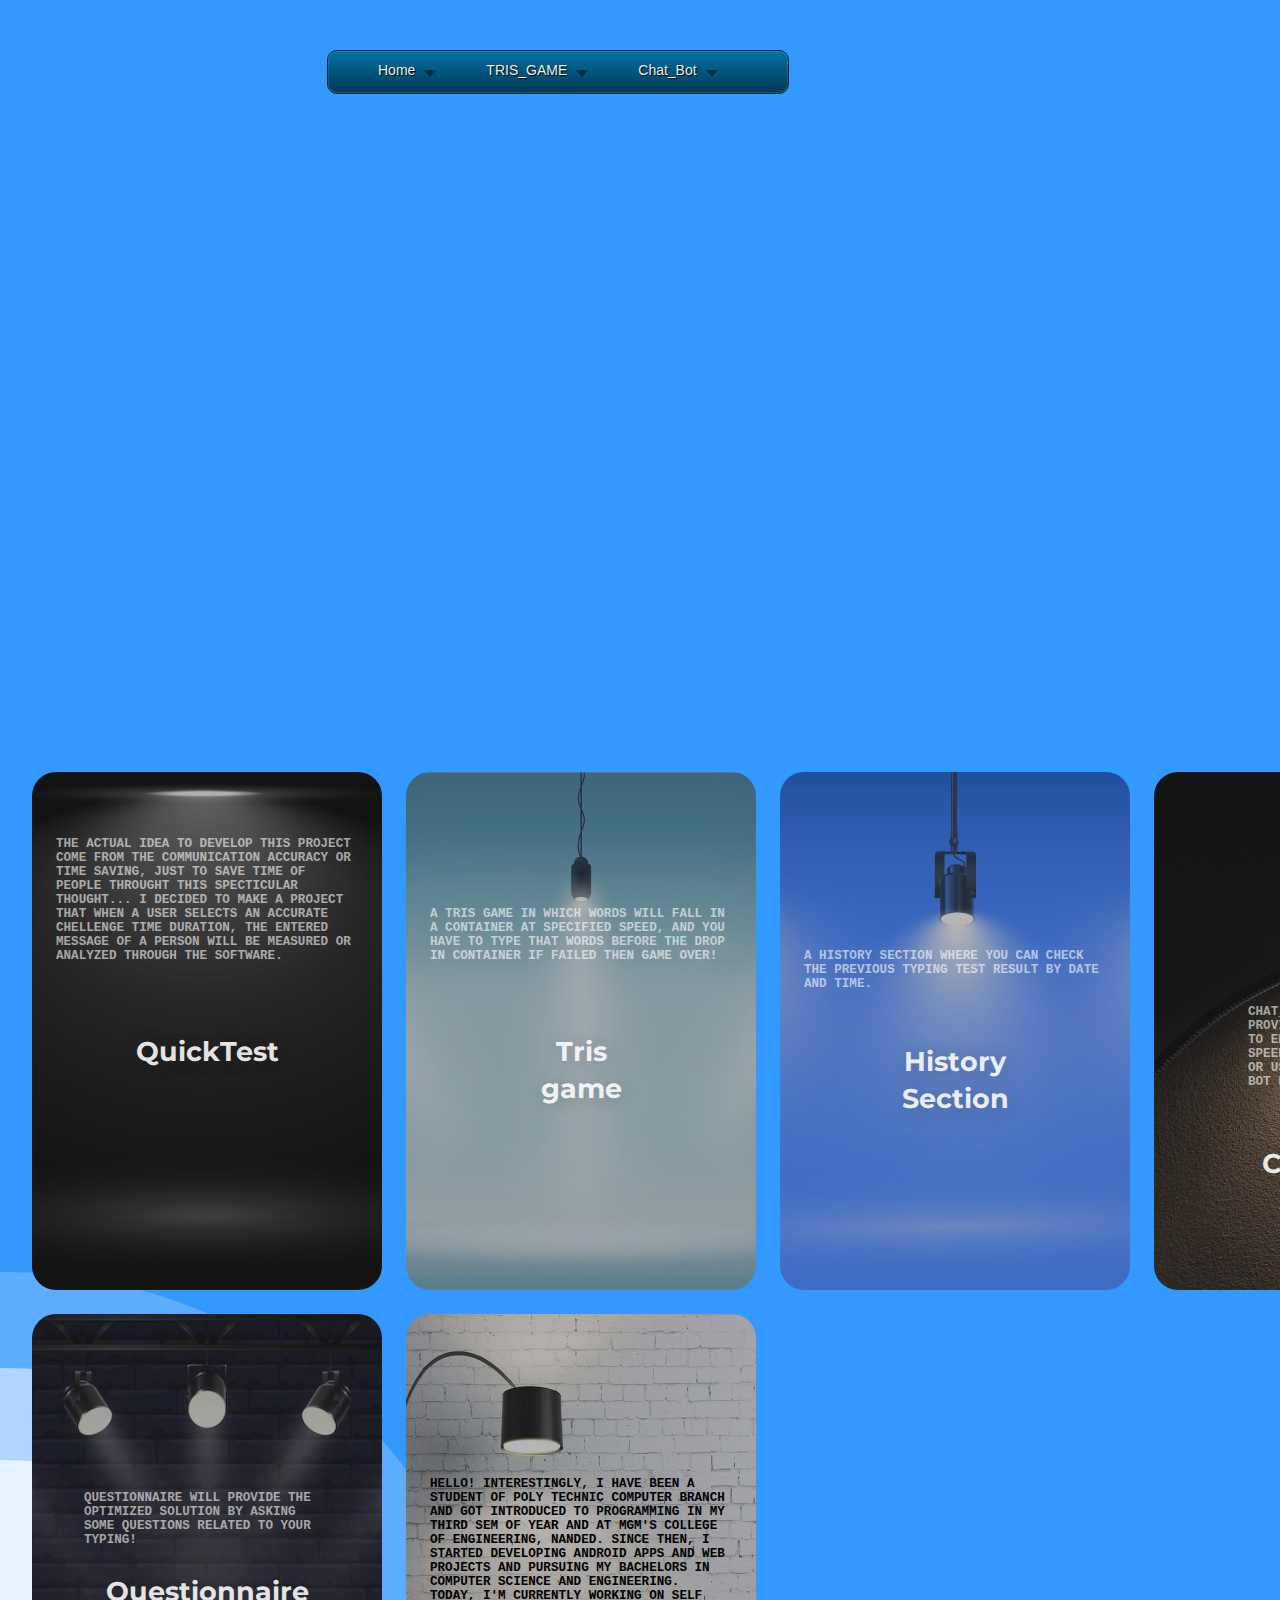
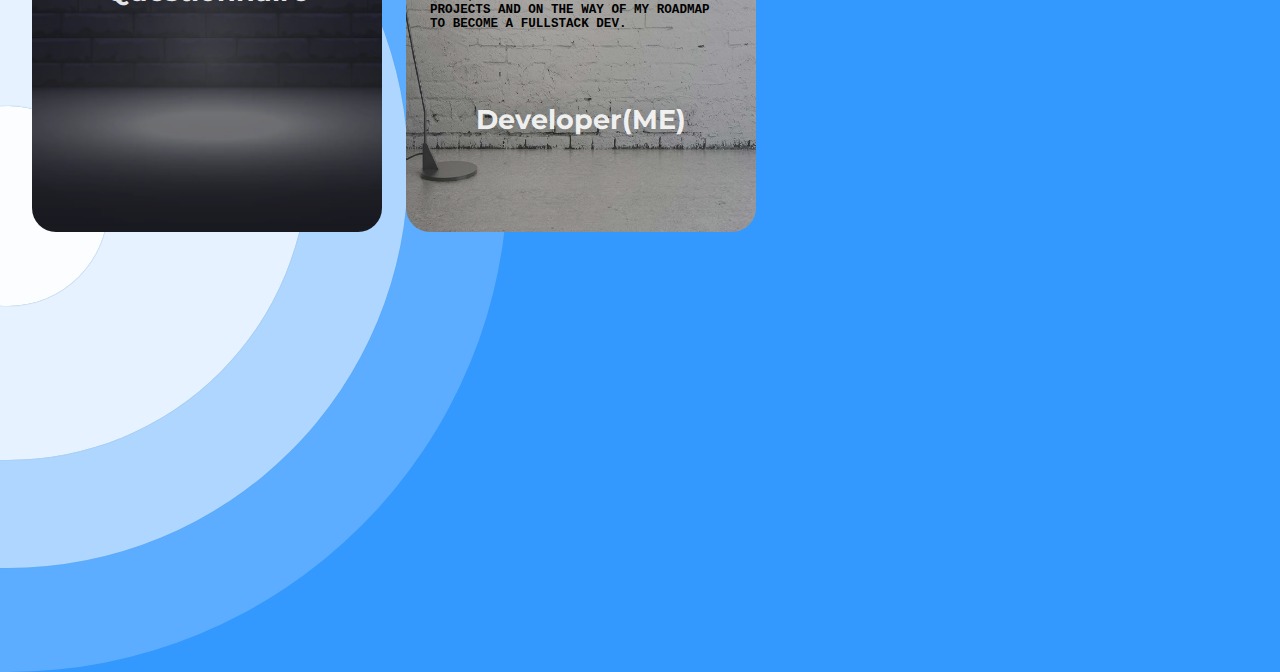
<file: about-us.html>
<!DOCTYPE html>
<html>

<head>
  <meta name="viewport" content="width=device-width, initial-scale=0.5">
  <style>
    :root {
      --background-dark: #2d3548;
      --text-light: rgba(255, 255, 255, 0.6);
      --text-lighter: rgba(255, 255, 255, 0.9);
      --spacing-s: 8px;
      --spacing-m: 16px;
      --spacing-l: 24px;
      --spacing-xl: 32px;
      --spacing-xxl: 64px;
      --width-container: 1900rem;
      width: fit-content;
    }

    .glow-on-hover {
      width: 220px;
      height: 50px;
      border: none;
      outline: none;
      color: #fff;
      background: #111;
      cursor: pointer;
      position: relative;
      z-index: 0;
      border-radius: 10px;
    }

    .glow-on-hover:before {
      content: '';
      background: linear-gradient(45deg, #ff0000, #ff7300, #fffb00, #48ff00, #00ffd5, #002bff, #7a00ff, #ff00c8, #ff0000);
      position: absolute;
      top: -2px;
      left: -2px;
      background-size: 400%;
      z-index: -1;
      filter: blur(5px);
      width: calc(100% + 4px);
      height: calc(100% + 4px);
      animation: glowing 20s linear infinite;
      opacity: 0;
      transition: opacity .3s ease-in-out;
      border-radius: 10px;
    }

    .glow-on-hover:active {
      color: #3399ff
    }

    .glow-on-hover:active:after {
      background: transparent;
    }

    .glow-on-hover:hover:before {
      opacity: 1;
    }

    .glow-on-hover:after {
      z-index: -1;
      content: '';
      position: absolute;
      width: 100%;
      height: 100%;
      background: rgb(30, 196, 243);
      left: 0;
      top: 0;
      border-radius: 10px;
    }

    @keyframes glowing {
      0% {
        background-position: 0 0;
      }

      50% {
        background-position: 400% 0;
      }

      100% {
        background-position: 0 0;
      }
    }

    body {
      background: #3399ff;
    }

    .circle {
      position: absolute;
      border-radius: 50%;
      background: white;
      animation: ripple 15s infinite;
      box-shadow: 0px 0px 1px 0px #508fb9;
    }

    .small {
      width: 200px;
      height: 200px;
      left: -100px;
      bottom: -10px;
    }

    .medium {
      width: 400px;
      height: 400px;
      left: -200px;
      bottom: -50px;
    }

    .large {
      width: 600px;
      height: 600px;
      left: -300px;
      bottom: -164px;
    }

    .xlarge {
      width: 800px;
      height: 800px;
      left: -400px;
      bottom: -272px;
    }

    .xxlarge {
      width: 1000px;
      height: 1000px;
      left: -500px;
      bottom: -376px;
    }

    .shade1 {
      opacity: 0.2;
    }

    .shade2 {
      opacity: 0.5;
    }

    .shade3 {
      opacity: 0.7;
    }

    .shade4 {
      opacity: 0.8;
    }

    .shade5 {
      opacity: 0.9;
    }

    @keyframes ripple {
      0% {
        transform: scale(0.8);
      }

      50% {
        transform: scale(1.2);
      }

      100% {
        transform: scale(0.8);
      }
    }

    html {
      height: 100%;
      font-family: 'Montserrat', sans-serif;
      font-size: 14px;
    }

    .hero-section {
      align-items: flex-start;
      display: flex;
      min-height: 100%;
      justify-content: center;
      padding: var(--spacing-xxl) var(--spacing-l);
      height: fit-content;
    }

    .card-grid {
      display: grid;
      grid-template-columns: repeat(1, 1fr);
      grid-column-gap: var(--spacing-l);
      grid-row-gap: var(--spacing-l);
      max-width: var(--width-container);
      width: 100%;
    }

    @media(min-width: 540px) {
      .card-grid {
        grid-template-columns: repeat(2, 1fr);
      }
    }

    @media(min-width: 960px) {
      .card-grid {
        grid-template-columns: repeat(4, 1fr);
      }
    }

    .card {
      list-style: none;
      position: relative;
      width: 25rem;
      height: 37rem
    }

    .card:before {
      content: '';
      display: block;
      padding-bottom: 150%;
      width: 100%;
    }

    .card__background {
      background-size: cover;
      background-position: center;
      border-radius: var(--spacing-l);
      bottom: 0;
      filter: brightness(0.75) saturate(1.2) contrast(0.85);
      left: 0;
      position: absolute;
      right: 0;
      top: 0;
      transform-origin: center;
      trsnsform: scale(1) translateZ(0);
      transition:
        filter 200ms linear,
        transform 200ms linear;
    }

    .card:hover .card__background {
      transform: scale(1.05) translateZ(0);
    }

    .card-grid:hover>.card:not(:hover) .card__background {
      filter: brightness(0.5) saturate(0) contrast(1.2) blur(20px);
    }

    .card__content {
      left: 0;
      padding: var(--spacing-l);
      position: absolute;
      top: 0;
      height: fit-content;
    }

    .card__category {
      color: var(--text-light);
      font-size: 0.9rem;
      margin-bottom: var(--spacing-s);
      text-transform: uppercase;
    }

    .card__heading {
      color: var(--text-lighter);
      font-size: 1.9rem;
      text-shadow: 2px 2px 20px rgba(0, 0, 0, 0.2);
      line-height: 1.4;
      word-spacing: 100vw;
    }

    h3 {
      text-align: center;
    }

    button {
      margin-top: 3rem;
      margin-left: 7rem;
      background-color: white;
      border: 1px solid black;
      border-radius: 5px;
      padding: 10px;
      position: relative;
    }

    button:hover {
      background-color: #3399ff;
      color: white;
      transition: .5s;
      cursor: pointer;
    }

    #btext {
      display: inline-block;
      padding-left: 2rem;
      margin: 10rem 3rem auto;
    }

    #bh3 {
      margin: 4rem 4rem auto 4rem;
    }

    #bdt {
      margin-top: 1rem;
    }

    #tdb {
      display: inline-block;
      margin: 4rem auto;
      color: black;
    }

    #qtext {
      display: inline-block;
      margin: 10rem 2rem auto;
    }

    #vtn {
      position: relative;
      margin: 2rem 2rem auto;
    }

    .container1 {
      width: 65rem;
      height: 50rem;
      position: relative;
    }

    #menu {
      width: 30rem;
      position: relative;
      list-style: none;
      margin: 3rem 1rem auto;
      height: 3rem;

      /* Rounded Corners */

      -moz-border-radius: 10px;
      -webkit-border-radius: 10px;
      border-radius: 10px;

      /* Background color and gradients */

      background: #014464;
      background: -moz-linear-gradient(top, #0272a7, #013953);
      background: -webkit-gradient(linear, 0% 0%, 0% 100%, from(#0272a7), to(#013953));

      /* Borders */

      border: 1px solid #002232;

      -moz-box-shadow: inset 0px 0px 1px #edf9ff;
      -webkit-box-shadow: inset 0px 0px 1px #edf9ff;
      box-shadow: inset 0px 0px 1px #edf9ff;
    }

    #menu li {
      float: left;
      display: block;
      text-align: center;
      position: relative;
      padding: 4px 10px 4px 10px;
      margin-right: 30px;
      margin-top: 7px;
      border: none;
    }

    #menu li:hover {
      border: 1px solid #777777;
      padding: 4px 9px 4px 9px;

      /* Background color and gradients */

      background: #f4f4f4;
      background: -moz-linear-gradient(top, #f4f4f4, #eeeeee);
      background: -webkit-gradient(linear,
          0% 0%,
          0% 100%,
          from(#f4f4f4),
          to(#eeeeee));

      /* Rounded corners */

      -moz-border-radius: 5px 5px 0px 0px;
      -webkit-border-radius: 5px 5px 0px 0px;
      border-radius: 5px 5px 0px 0px;
    }

    #menu li a {
      font-family: Arial, Helvetica, sans-serif;
      font-size: 14px;
      color: #eeeeee;
      display: block;
      outline: 0;
      text-decoration: none;
      text-shadow: 1px 1px 1px #000;
    }

    #menu li:hover a {
      color: #161616;
      text-shadow: 1px 1px 1px #ffffff;
    }

    #menu li .drop {
      padding-right: 21px;
      background: url("img/drop.png") no-repeat right 8px;
    }

    #menu li:hover .drop {
      background: url("img/drop.png") no-repeat right 7px;
    }

    .dropdown_1column,
    .dropdown_2columns,
    .dropdown_3columns,
    .dropdown_4columns,
    .dropdown_5columns {
      width: fit-content;
      margin: 4px auto;
      float: right;
      position: absolute;
      left: -300em;
      /* Hides the drop down */
      text-align: left;
      padding: 10px 5px 10px 5px;
      border: 1px solid #777777;
      border-top: none;

      /* Gradient background */
      background: #f4f4f4;
      background: -moz-linear-gradient(top, #eeeeee, #bbbbbb);
      background: -webkit-gradient(linear,
          0% 0%,
          0% 100%,
          from(#eeeeee),
          to(#bbbbbb));

      /* Rounded Corners */
      -moz-border-radius: 0px 5px 5px 5px;
      -webkit-border-radius: 0px 5px 5px 5px;
      border-radius: 0px 5px 5px 5px;
    }

    .dropdown_1column {
      width: 140px;
    }

    .dropdown_2columns {
      width: 280px;
    }

    .dropdown_3columns {
      width: 420px;
    }

    .dropdown_4columns {
      width: 560px;
    }

    .dropdown_5columns {
      width: 700px;
    }

    #menu li:hover .dropdown_1column,
    #menu li:hover .dropdown_2columns,
    #menu li:hover .dropdown_3columns,
    #menu li:hover .dropdown_4columns,
    #menu li:hover .dropdown_5columns {
      left: -1px;
      top: auto;
    }

    .col_1,
    .col_2,
    .col_3,
    .col_4,
    .col_5 {
      display: inline;
      float: left;
      position: relative;
      margin-left: 5px;
      margin-right: 5px;
    }

    .col_1 {
      width: 130px;
    }

    .col_2 {
      width: 270px;
    }

    .col_3 {
      width: 410px;
    }

    .col_4 {
      width: 550px;
    }

    .col_5 {
      width: 690px;
    }

    #menu p,
    #menu h2,
    #menu h3,
    #menu ul li {
      font-family: Arial, Helvetica, sans-serif;
      line-height: 21px;
      font-size: 12px;
      text-align: left;
      text-shadow: 1px 1px 1px #ffffff;
    }

    #menu h2 {
      font-size: 21px;
      font-weight: 400;
      letter-spacing: -1px;
      margin: 7px 0 14px 0;
      padding-bottom: 14px;
      border-bottom: 1px solid #666666;
    }

    #menu h3 {
      font-size: 14px;
      margin: 7px 0 14px 0;
      padding-bottom: 7px;
      border-bottom: 1px solid #888888;
    }

    #menu p {
      line-height: 18px;
      margin: 0 0 10px 0;
    }

    #menu li:hover div a {
      font-size: 12px;
      color: #015b86;
    }

    #menu li:hover div a:hover {
      color: #029feb;
    }

    .strong {
      font-weight: bold;
    }

    .italic {
      font-style: italic;
    }

    .imgshadow {
      /* Better style on light background */
      background: #ffffff;
      padding: 4px;
      border: 1px solid #777777;
      margin-top: 5px;
      -moz-box-shadow: 0px 0px 5px #666666;
      -webkit-box-shadow: 0px 0px 5px #666666;
      box-shadow: 0px 0px 5px #666666;
    }

    .img_left {
      /* Image sticks to the left */
      width: auto;
      float: left;
      margin: 5px 15px 5px 5px;
    }

    #menu li .black_box {
      background-color: #333333;
      color: #eeeeee;
      text-shadow: 1px 1px 1px #000;
      padding: 4px 6px 4px 6px;

      /* Rounded Corners */
      -moz-border-radius: 5px;
      -webkit-border-radius: 5px;
      border-radius: 5px;

      /* Shadow */
      -webkit-box-shadow: inset 0 0 3px #000000;
      -moz-box-shadow: inset 0 0 3px #000000;
      box-shadow: inset 0 0 3px #000000;
    }

    #keyboardtsg {
      width: 7rem;
      height: 4rem;
    }

    #contsgg {
      width: 15rem;
      height: 11rem;
    }

    .colse {
      display: inline;
      float: left;
      position: relative;
      margin-left: 14rem;
      margin-top: -11rem;
      margin-right: 5px;
    }

    .container {
      position: relative;
      width: 10rem;
      display: flex;
      flex-flow: column wrap;
      align-items: center;
    }
    .container1{
      align-self: center;
    }
  </style>
</head>

<body>
  <div class="container">
    <link href="https://fonts.googleapis.com/css?family=Montserrat:400,700" rel="stylesheet">
    <div class='ripple-background'>
      <div class='circle xxlarge shade1'></div>
      <div class='circle xlarge shade2'></div>
      <div class='circle large shade3'></div>
      <div class='circle mediun shade4'></div>
      <div class='circle small shade5'></div>
    </div>
    <div class="container1">
      <ul id="menu">

        <li><a href="#" class="drop">Home</a><!-- Begin Home Item -->

          <div class="dropdown_2columns"><!-- Begin 2 columns container -->

            <div class="col_2">
              <h2>Welcome !</h2>
            </div>

            <div class="col_2">
              <p>Press Back-To-Home for home page.</p>
              <button id="vtn" class="glow-on-hover" type="button" onclick="backtohome()">
                Back-To-Home</button>
              <script>
                function backtohome() {
                  document.location.href = "index.html";
                }
              </script>
            </div>

        </li><!-- End Home Item -->

        <li><a href="#" class="drop">TRIS_GAME</a><!-- Begin 5 columns Item -->

          <div class="dropdown_5columns"><!-- Begin 5 columns container -->

            <div class="col_5">
              <h2>WORD TRIS GAME TUTORIAL</h2>
            </div>

            <div class="col_1">
              <img id="keyboardtsg" class="black_box" src="img/keyboardtg.png" alt="ktg">
            </div>

            <div class="col_1">
              <p>1).Click on this keyboard button to start Game.</p>
            </div>

            <div class="col_1">
              <p class="strong">2).Always Remember the first letter should be captical and rest are small in order to
                make messages disappear.</p>
            </div>

            <div class="col_1">
              <p class="italic">3).Press space after finishing the messsage to disappear or avoid fall into container.
              </p>
            </div>

            <div class="col_1">
              <p>4).The score will appear in left corner showing how much u scored by disappearing messages.</p>
            </div>

            <div class="col_5">
              <h2>Container of TRiS GAME</h2>
            </div>

            <div class="col_3">

              <img src="img/sctg.png" width="70" height="70" class="img_left imgshadow" alt="" />
              <p>When u complete typing a message and press <b><span style="color: crimson;"">space</span></b> to make message disappear the score will increase with every message u made disappear! and the speed of words falling will increase slowly after some specific score!</p>
          
                  <img src=" img/contsg1.png" width="70" height="70" class="img_left imgshadow" alt="" />
                  <p>
                    U have to <b><span style="color: crimson;">words or messages to fall into the the
                        container</span></b> in order to continue the game, if failed then the game will over!
                  </p>

            </div>

            <div class="col_2">
              <img id="contsgg" class="black_box" src="img/contsg.png" alt="contsg">

            </div>

          </div><!-- End 5 columns container -->

        </li><!-- End 5 columns Item -->
        <li class="menu_right"><a href="#" class="drop">Chat_Bot</a><!-- Begin 3 columns Item -->

          <div class="dropdown_3columns align_right"><!-- Begin 3 columns container -->

            <div class="col_3">
              <h2>TUTORIAL FOR CHAT_BOT</h2>
            </div>
            <div>
              <h2 style="text-align: center;">Questions u can ask to Bot</h2>
              <p>
                1). Hi
                <br>
                2). Hello
                <br>
                3). Bye
                <br>
                4). How are you?
                <br>
                5). Let me login
                <br>
                6). Whats new today?
                <br>
                7). Like on which topic?
                <br>
                8). Ok so whats tip1?
                <br>


                <b><span style="color: crimson;">Note: (Question mark symbol needed for asking questions)</span></b>
                <br>

              </p>
              <div class="colse">
                <p>
                   9).And tip2?
                  <br>
                  10).Tip3?
                  <br>
                  11). Thanks it helped me a lot!
                  <br>
                  12). and use "logout" for logging out.
                  <br>
                  " U can login using:
                  <br>
                  -> Let me login
                  <br>
                  -> Pass:PROFESSOR7 "
                  <br>

                </p>
              </div>
            </div>
            <div class="col_3">
              <h2 style="text-align: center;">How it works!</h2>
            </div>
            <div>
              <h3 style="text-align: center;">Input box Click here to type a message to bot!</h3>
              <img style="margin:0rem 2rem auto ;" src="img/inpcb.png" width="350" height="40" alt="inputboxch">
              <br>
              <br>
            </div>
            <div class="col_3">
              <img src="img/enterch.png" width="50" height="50" class="img_left imgshadow" alt="" />
              <br>
              <p>
                After typing message in input box press <b>
                  <spna style="color: crimson;">ENTER</spna>
                </b> to convey your message to bot!<br><br><br>
              </p>
              <img src="img/vch.png" width="53" height="53" class="img_left imgshadow" alt="" />
              <p>
                U can use <b><Span style="color: crimson;">voice speech </Span></b>to chat with bot too, the voice
                recognized message will appear in input box and then <b><span>press ENTER again</span></b> to convery
                your message to chat bot!
              </p>
            </div>

          </div><!-- End 3 columns container -->

        </li><!-- End 3 columns Item -->


      </ul>
    </div>
    <section class="hero-section">
      <div class="card-grid">
        <a class="card" href="#">
          <div class="card__background" style="background-image: url(img/bg1234.jpg)"></div>
          <div class="card__content">
            <p class="card__category" style="font-family: 'Courier New', Courier, monospace;">
              <br>
              <br>
              <b>The actual idea to develop this project come from the communication accuracy or
                time saving, just to save time of people throught this specticular thought... i decided
                to make a project that when a user selects an accurate chellenge time duration,
                the entered message of a person will be measured or analyzed through the software.</b>
            </p>
            <br>
            <br>
            <h3 class="card__heading">QuickTest</h3>
          </div>
        </a>
        <a class="card" href="#">
          <div class="card__background" style="background-image: url(img/bg12345.jpg)"></div>
          <div class="card__content">
            <p class="card__category" style="font-family: 'Courier New', Courier, monospace;">
              <br>
              <br>
              <br>
              <br>
              <br>
              <br>
              <br>
              <b>A tris game in which words will fall in a container at specified speed, and
                you have to type that words before the drop in container if failed then game over!</b>
            </p>
            <br>
            <br>
            <h3 class="card__heading">Tris game</h3>
          </div>
        </a>
        <a class="card" href="#">
          <div class="card__background" style="background-image: url(img/bg12344.jpg)"></div>
          <div class="card__content">
            <p class="card__category" style="font-family: 'Courier New', Courier, monospace;">
              <br>
              <br>
              <br>
              <br>
              <br>
              <br>
              <br>
              <br>
              <br>
              <br>
              <b>A history section where you can check the previous typing test result by date and time.</b>
            </p>
            <br>
            <h3 class="card__heading">History Section</h3>
          </div>
          </li>
          <a class="card" href="#">
            <div class="card__background" style="background-image: url(img/bg442.jpg)"></div>
            <div class="card__content">
              <p class="card__category" style="font-family: 'Courier New', Courier, monospace;">
                <br>
                <br>
                <br>
                <br>
                <b id="btext"> Chat_Bot will help u and provide some better ways to enhance your typing speed & also u
                  can chat or use voice speech with bot for fun!</b>
              </p>
              <h3 id="bh3" class="card__heading">Chat_Bot</h3>
            </div>
          </a>
          <a class="card" href="#">
            <div class="card__background" style="background-image: url(img/bg1233.webp)"></div>
            <div class="card__content">
              <p class="card__category" style="font-family: 'Courier New', Courier, monospace;">
                <b id="qtext">Questionnaire will provide the optimized solution by asking some questions related to your
                  typing!</b>
              </p>
              <h3 class="card__heading">Questionnaire</h3>
            </div>
          </a>
          <a class="card" href="#">
            <div class="card__background" style="background-image: url(img/bg4432.jpg)"></div>
            <div class="card__content">
              <p class="card__category" style="font-family: 'Courier New', Courier, monospace;">
                <br>
                <br>
                <br>
                <br>
                <br>
                <b id="tdb" font-family: 'Gill Sans' , 'Gill Sans MT' , Calibri, 'Trebuchet MS' , sans-serif;">Hello!
                  Interestingly, I have been a student of Poly Technic Computer branch and got introduced to programming
                  in my Third Sem of year And At MGM'S college of Engineering, Nanded. Since then, I started developing
                  Android Apps And Web Projects and pursuing my Bachelors in Computer Science and Engineering.
                  Today, I'm currently working on Self Projects and on the way of my roadmap to become a fullstack
                  DEV.</b>
              </p>
              <h3 id="bdt" class="card__heading">Developer(ME)</h3>
            </div>
          </a>
          <div>
    </section>
  </div>
</body>

</html>
</file>
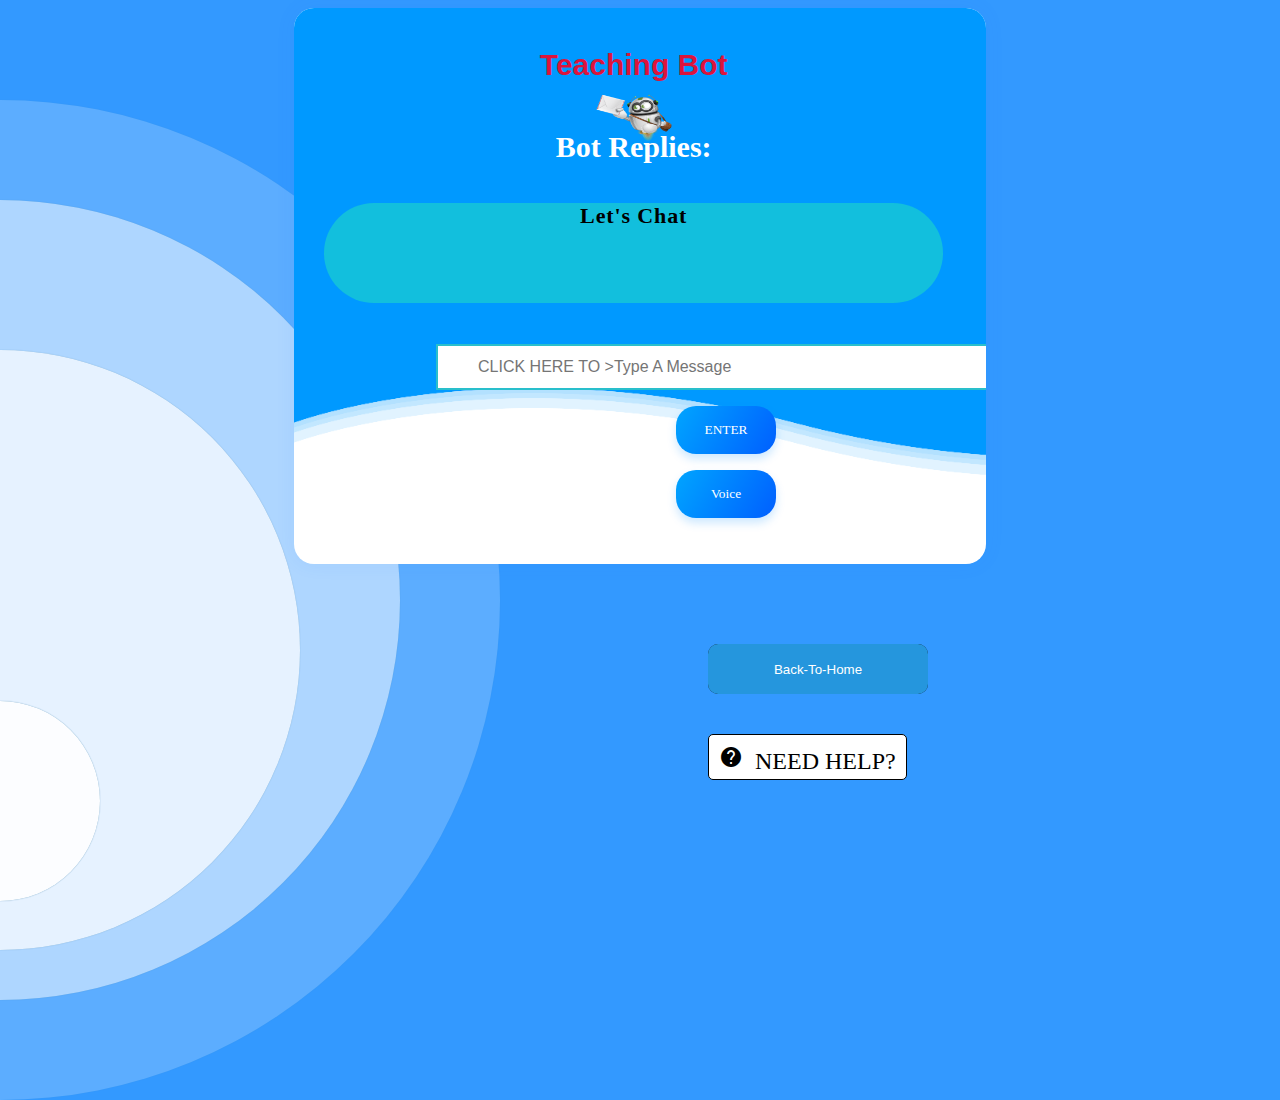
<file: chatbot.html>
<!DOCTYPE html>
<html lang="en">
    <head>
      
    <style>
        body{
  background: #3399ff;
}
.circle{
  position: absolute;
  border-radius: 50%;
  background: white;
  animation: ripple 15s infinite;
  box-shadow: 0px 0px 1px 0px #508fb9;
}

.small{
  width: 200px;
  height: 200px;
  left: -100px;
  bottom: -1px;
}

.medium{
  width: 400px;
  height: 400px;
  left: -200px;
  bottom: -10px;
}

.large{
  width: 600px;
  height: 600px;
  left: -300px;
  bottom: -50px;
}

.xlarge{
  width: 800px;
  height: 800px;
  left: -400px;
  bottom: -100px;
}

.xxlarge{
  width: 1000px;
  height: 1000px;
  left: -500px;
  bottom: -200px;
}

.shade1{
  opacity: 0.2;
}
.shade2{
  opacity: 0.5;
}

.shade3{
  opacity: 0.7;
}

.shade4{
  opacity: 0.8;
}

.shade5{
  opacity: 0.9;
}

@keyframes ripple{
  0%{
    transform: scale(0.8);
  }
  
  50%{
    transform: scale(1.2);
  }
  
  100%{
    transform: scale(0.8);
  }
}
.glow-on-hover {
    width: 220px;
    height: 50px;
    border: none;
    outline: none;
    color: #fff;
    background: #111;
    cursor: pointer;
    position: relative;
    z-index: 0;
    border-radius: 10px;
}

.glow-on-hover:before {
    content: '';
    background: linear-gradient(45deg, #ff0000, #ff7300, #fffb00, #48ff00, #00ffd5, #002bff, #7a00ff, #ff00c8, #ff0000);
    position: absolute;
    top: -2px;
    left:-2px;
    background-size: 400%;
    z-index: -1;
    filter: blur(5px);
    width: calc(100% + 4px);
    height: calc(100% + 4px);
    animation: glowing 20s linear infinite;
    opacity: 0;
    transition: opacity .3s ease-in-out;
    border-radius: 10px;
}

.glow-on-hover:active {
    color: #000
}

.glow-on-hover:active:after {
    background: transparent;
}

.glow-on-hover:hover:before {
    opacity: 1;
}

.glow-on-hover:after {
    z-index: -1;
    content: '';
    position: absolute;
    width: 100%;
    height: 100%;
    background: rgb(37, 150, 221);
    left: 0;
    top: 0;
    border-radius: 10px;
}

@keyframes glowing {
    0% { background-position: 0 0; }
    50% { background-position: 400% 0; }
    100% { background-position: 0 0; }
}
#Box
body{
    margin: 0;
    padding: 0;
    width: 50%;
    height:50vh;
    overflow: hidden;
    position: relative;
    background-color: paleturquoise;
}
.box{
    position: absolute;
  left: 17%;
  top: 36%;
  transform: translate(-50%, -50%);
  height: 380px;
  width: 385px;
  background: #f2f2f200;
  overflow: hidden;
  border-radius: 20px;
  cursor: pointer;
  box-shadow: 0 0 20px 8px #000000;
}
.top{
    width: 98%;
    height: 110px;
    background: rgba(0, 255, 255, 0);
    border-top-left-radius: 20px;
    border-top-right-radius: 20px;
}
.top h1{
    margin: 0;
    font-size: 30px;
    color: crimson;
    text-align: center;
    padding-top: 10px;
    font-family: sans-serif;
}
.mid{
    width: 98%;
    height: 180px;
    background: rgba(255, 255, 255, 0);
}
.mid .chat{
    width: 100%;
}
.mid .chat h2{
    margin-top: -3rem;
    font-size: 30px;
    color: rgb(255, 255, 255);
    padding:30px 20px;
    text-align: center;
}
.mid .chat p{
    margin-top: -1rem;
    height: 100px;
    font-size: 22px;
    color: rgb(0, 0, 0);
    text-align: center;
    background-color: rgb(18, 191, 221);
    font-weight: 600;
    letter-spacing: 0.04em;
    border-top-right-radius: 10rem;
    border-top-left-radius: 10rem;
    border-bottom-left-radius: 10rem;
    border-bottom-right-radius: 10rem;
}
.input{
    height:55%;
    width: 40rem;
    margin-top: 4rem;
    margin-left: 7rem;
    overflow: hidden;
}
input[type=text] {
  width: 100%;
  border: 2px solid rgb(41, 191, 204);
  font-size: 16px;
  background-color: white;
  background-position: 10px 10px; 
  background-repeat: no-repeat;
  padding: 12px 20px 12px 40px;
 
}
.card {
    position: relative;
    display: block;
    height:70%;
    width: 50%;
    background: #fff;
    border-radius: 20px;
    padding: 30px;
    box-shadow: 0 0 20px rgba(0,0,0,0.1);
    margin: 0 auto 40px auto;
    overflow: hidden;
    box-shadow: 0 0 20px rgba(0,112,255,0.07);
}
.card > * {
    position: relative;
    z-index: 2;
}
.card img {
    display: block;
    width: 80px;
    height: 80px;
    margin: auto;
}
.card .title {
    font-size: 28px;
    text-align: center;
    font-family: var(--rubik);
    font-weight: 500;
    color: #495359;
    margin-top: 5px;
}
.card .desc {
    text-align: center;
    color: #505b61;
    margin-top: 3px;
    font-family: var(--rubik);
}
.card button {
    display: block;
    width: 100px;
    height: 3rem;
    border: none;
    outline: none;
    background: linear-gradient(120deg, #00a5ff, #005fff);
    box-shadow: 0 5px 10px rgba(0,139,255,0.2);
    border-radius: 20px;
    margin: 1rem;
    margin-left: 15rem;
    margin-top: 1rem;
    color: #fff;
    transition: .5s;
    font-family: var(--rubik);
}
.card button:hover {
    transform: scale(0.9);
}
.card section {
    position: absolute;
    top: 0;
    left: 0;
    width: 100%;
    height: 90%;
    background: #09f;
}
@keyframes animate {
    0% {
        background-position-x: 0;
    }
    100% {
        background-position-x: 1000px;
    }
}
@keyframes animate2 {
    0% {
        background-position-x: 0;
    }
    100% {
        background-position-x: -1000px;
    }
}
  button{
    margin-top: 40px;
    margin-left: 700px;
    background-color: white;
    border: 1px solid black;
    border-radius: 5px;
    padding:10px;
  }
  button:hover{
    background-color: #3399ff;;
    color: white;
    transition: .5s;
    cursor: pointer;
  }
  section {
    position: absolute;
    top: 0;
    left: 0;
    width: 100vw;
    height: 500px;
    overflow: hidden;
    background: #09f;
}
section .wave {
    position: absolute;
    bottom: 0;
    left: 0;
    width: 100%;
    height: 100px;
    background: url("../img/wave.png");
    background-size: 1000px 100px;
}
.wave.wave1 {
    animation: animate 30s linear infinite;
    bottom: 0;
    opacity: 1;
    animation-delay: 0s;
    z-index: 4;
}
.wave.wave2 {
    animation: animate2 15s linear infinite;
    bottom: 10px;
    opacity: 0.5;
    animation-delay: -5s;
    z-index: 3;
}
.wave.wave3 {
    animation: animate 15s linear infinite;
    bottom: 15px;
    opacity: 0.2;
    animation-delay: -2s;
    z-index: 2;
}
.wave.wave4 {
    animation: animate2 5s linear infinite;
    bottom: 20px;
    opacity: 0.7;
    animation-delay: -5s;
    z-index: 1;
} 
.buttonimg{
  background-image: url("nic.png");
}
    </style>
    </head>
    <div class='ripple-background'>
        <div class='circle xxlarge shade1'></div>
        <div class='circle xlarge shade2'></div>
        <div class='circle large shade3'></div>
        <div class='circle mediun shade4'></div>
        <div class='circle small shade5'></div>
      </div>  
    <div class="card">
    <section>
    <div class="wave wave1"></div>
    <div class="wave wave2"></div>
    <div class="wave wave3"></div>
    <div class="wave wave4"></div>
</section>
        <div style="text-align: center;" class="top">
            <h1>Teaching Bot</h1>
            <img src="img/Bot.png" alt="Bot" width="65" height="65">
        </div>
        <div class="mid">
            <div class="chat">
                <h2>Bot Replies:</h2>
                <p id="chatLog">Let's Chat</p>
            </div>
        </div>
            <div class="input">
            <input type="text" id="userBox"onkeydown="if(event.keyCode == 13)" placeholder="CLICK HERE TO >Type A Message">
            <button type="button"
            onclick="talk()">ENTER</button>
            <button class="buttonimg" type="button"
            onclick="voice()">Voice</button>
          </div>
            </div>
            </div>
            <button class="glow-on-hover" type="button"
            onclick="backtohome()">
           Back-To-Home</button>
           <script>
         function backtohome(){
            document.location.href="index.html";
         }
           </script>
           <script src="js/chatbot.js"></script>
      <link href="https://fonts.googleapis.com/icon?family=Material+Icons" rel="stylesheet">   
               <button id="vtn" class="material-icons" type="button"
               onclick="help()">help</i>&nbsp;&nbsp;<span>NEED HELP?</span></button>
               <script>
               function help(){
               document.location.href="about-us.html";
               }
               </script>            
           </div>
            </body>
            </html>
</file>
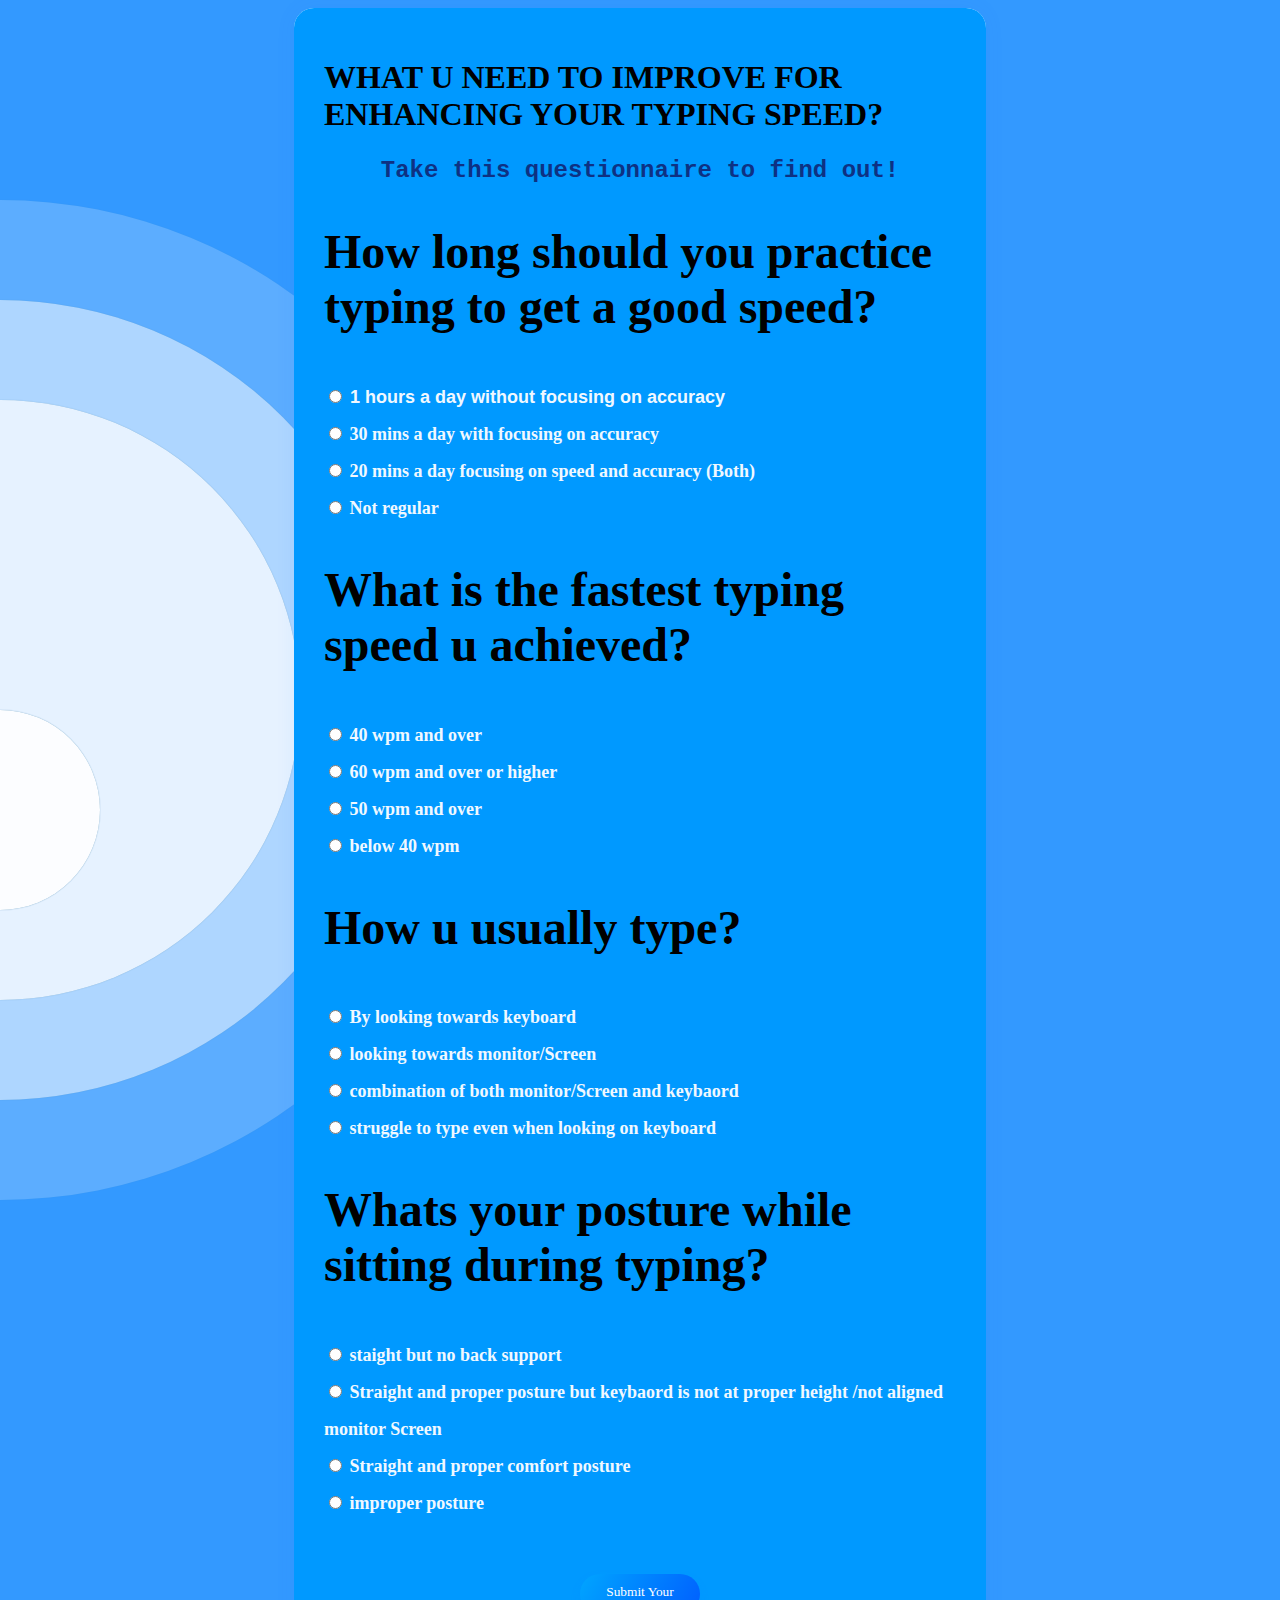
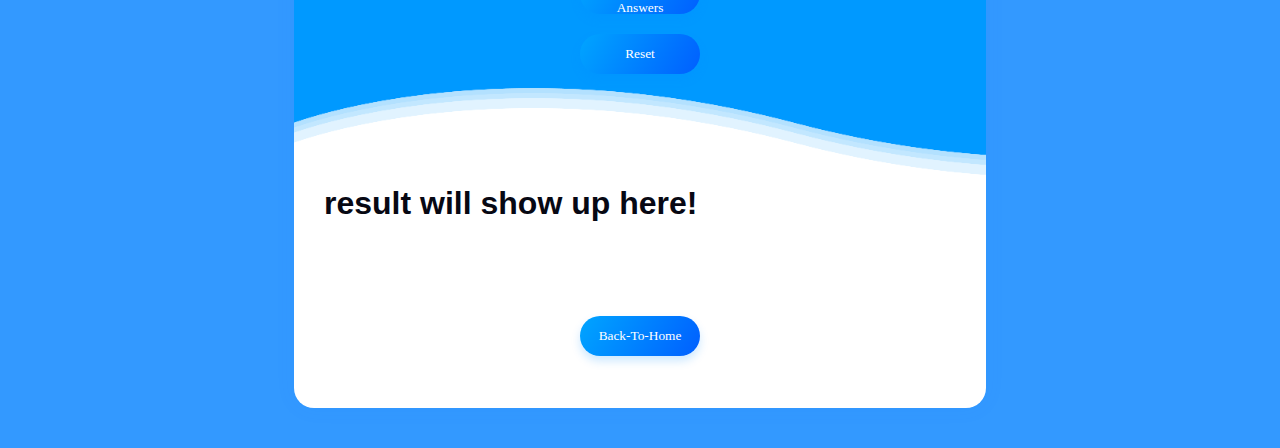
<file: ranm.html>
<!DOCTYPE html>
<head>
  <meta charset="UTF-8">
    <meta name="viewport" content="width=device-width, initial-scale=0.5">
    <meta http-equiv="X-UA-Compatible" content="ie=edge">
    <style>
    body{
  background: #3399ff;
}
.circle{
  position: absolute;
  border-radius: 50%;
  background: white;
  animation: ripple 15s infinite;
  box-shadow: 0px 0px 1px 0px #508fb9;
}

.small{
  width: 200px;
  height: 200px;
  left: -100px;
  bottom: -10px;
}

.medium{
  width: 400px;
  height: 400px;
  left: -200px;
  bottom: -50px;
}

.large{
  width: 600px;
  height: 600px;
  left: -300px;
  bottom: -100px;
}

.xlarge{
  width: 800px;
  height: 800px;
  left: -400px;
  bottom: -200px;
}

.xxlarge{
  width: 1000px;
  height: 1000px;
  left: -500px;
  bottom: -300px;
}

.shade1{
  opacity: 0.2;
}
.shade2{
  opacity: 0.5;
}

.shade3{
  opacity: 0.7;
}

.shade4{
  opacity: 0.8;
}

.shade5{
  opacity: 0.9;
}

@keyframes ripple{
  0%{
    transform: scale(0.8);
  }
  
  50%{
    transform: scale(1.2);
  }
  
  100%{
    transform: scale(0.8);
  }
}
    .card {
      position: relative;
      display: block;
      height:70%;
      width: 50%;
      background: #fff;
      border-radius: 20px;
      padding: 30px;
      box-shadow: 0 0 20px rgba(0,0,0,0.1);
      margin: 0 auto 40px auto;
      overflow: hidden;
      box-shadow: 0 0 20px rgba(0,112,255,0.07);
  }
  .card > * {
      position: relative;
      z-index: 2;
  }
  .card img {
      display: block;
      width: 80px;
      height: 80px;
      margin: auto;
  }
  .card .title {
      font-size: 28px;
      text-align: center;
      font-family: var(--rubik);
      font-weight: 500;
      color: #495359;
      margin-top: 5px;
  }
  .card .desc {
      text-align: center;
      color: #505b61;
      margin-top: 3px;
      font-family: var(--rubik);
  }
  .card button {
      display: block;
      width: 120px;
      height: 40px;
      border: none;
      outline: none;
      background: linear-gradient(120deg, #00a5ff, #005fff);
      box-shadow: 0 5px 10px rgba(0,139,255,0.2);
      border-radius: 20px;
      margin: 20px auto 0 auto;
      color: #fff;
      transition: .5s;
      font-family: var(--rubik);
  }
  .card button:hover {
      transform: scale(0.9);
  }
  .card section {
      position: absolute;
      top: 0;
      left: 0;
      width: 100%;
      height: 90%;
      background: #09f;
  }
  @keyframes animate {
      0% {
          background-position-x: 0;
      }
      100% {
          background-position-x: 1000px;
      }
  }
  @keyframes animate2 {
      0% {
          background-position-x: 0;
      }
      100% {
          background-position-x: -1000px;
      }
  }
  
    button{
      margin-top: 40px;
      margin-left: 700px;
      background-color: white;
      border: 1px solid black;
      border-radius: 5px;
      padding:10px;
    }
    button:hover{
      background-color: black;
      color: white;
      transition: .5s;
      cursor: pointer;
    }
    section {
      position: absolute;
      top: 0;
      left: 0;
      width: 100vw;
      height: 500px;
      overflow: hidden;
      background: #09f;
  }
  section .wave {
      position: absolute;
      bottom: 0;
      left: 0;
      width: 100%;
      height: 100px;
      background: url("../img/wave.png");
      background-size: 1000px 100px;
  }
  .wave.wave1 {
      animation: animate 30s linear infinite;
      bottom: 0;
      opacity: 1;
      animation-delay: 0s;
      z-index: 4;
  }
  .wave.wave2 {
      animation: animate2 15s linear infinite;
      bottom: 10px;
      opacity: 0.5;
      animation-delay: -5s;
      z-index: 3;
  }
  .wave.wave3 {
      animation: animate 15s linear infinite;
      bottom: 15px;
      opacity: 0.2;
      animation-delay: -2s;
      z-index: 2;
  }
  .wave.wave4 {
      animation: animate2 5s linear infinite;
      bottom: 20px;
      opacity: 0.7;
      animation-delay: -5s;
      z-index: 1;
  }
      </style>
</head>
<body>
  <div class='ripple-background'>
    <div class='circle xxlarge shade1'></div>
    <div class='circle xlarge shade2'></div>
    <div class='circle large shade3'></div>
    <div class='circle mediun shade4'></div>
    <div class='circle small shade5'></div>
  </div>
  <script>
    function myFunction() {
      var x = document.getElementById("container");
      if (x.style.display === "block") {
        x.style.display = "none";
      } else {
        x.style.display = "block";
      }
    }
    </script>
    <script src="js/ranm.js"></script>
    <div class="card">
      <section>
        <div class="wave wave1"></div>
        <div class="wave wave2"></div>
        <div class="wave wave3"></div>
        <div class="wave wave4"></div>
    </section>
    <h1>WHAT U NEED TO IMPROVE FOR ENHANCING YOUR TYPING SPEED?<h1>
    <p style="text-align: center; color: rgb(14, 49, 131); font-size: x-large; font-family: 'Courier New', Courier, monospace;"><b>Take this questionnaire to find out!</b> </p>
    <form id="quiz">
      <h2>How long should you practice typing to get a good speed?</h2>
      <label style="font-size: large; color: aliceblue; font-family: 'Gill Sans', 'Gill Sans MT', Calibri, 'Trebuchet MS', sans-serif;"><input type="radio" name="q1" value="c1">
       1 hours a day without focusing on accuracy
      </label><br />
      <label style="font-size: large; color: aliceblue;"><input type="radio" name="q1" value="c2">
        30 mins a day with focusing on accuracy
      </label><br />
      <label style="font-size: large; color: aliceblue;"><input type="radio" name="q1" value="c3">
       20 mins a day focusing on speed and accuracy (Both)
      </label><br />
      <label style="font-size: large; color: aliceblue;"><input type="radio" name="q1" value="c4">
        Not regular
      </label><br />
      <h2>What is the fastest typing speed u achieved?</h2>
      <label style="font-size: large; color: aliceblue;"><input type="radio" name="q2" value="c1">
        40 wpm and over
      </label><br />
      <label style="font-size: large; color: aliceblue;"><input type="radio" name="q2" value="c2">
       60 wpm and over or higher
      </label><br />
      <label style="font-size: large; color: aliceblue;"><input type="radio" name="q2" value="c3">
        50 wpm and over
      </label><br />
      <label style="font-size: large; color: aliceblue;"><input type="radio" name="q2" value="c4">
        below 40 wpm 
      </label><br />
      <h2>How u usually type?</h2>
      <label style="font-size: large; color: aliceblue;"><input type="radio" name="q3" value="c1">
        By looking towards keyboard
      </label><br />
      <label style="font-size: large; color: aliceblue;"><input type="radio" name="q3" value="c2">
        looking towards monitor/Screen
      </label><br />
      <label style="font-size: large; color: aliceblue;"><input type="radio" name="q3" value="c3">
      combination of both monitor/Screen and keybaord 
      </label><br />
      <label style="font-size: large; color: aliceblue;"><input type="radio" name="q3" value="c4">
        struggle to type even when looking on keyboard
      </label><br />
      <h2>Whats your posture while sitting during typing?</h2>
      <label style="font-size: large; color: aliceblue;"><input type="radio" name="q4" value="c1">
        staight but no back support
      </label><br />
      <label style="font-size: large; color: aliceblue;"><input type="radio" name="q4" value="c2">
        Straight and proper posture but keybaord is not at proper height
        /not aligned monitor Screen
      </label><br />
      <label style="font-size: large; color: aliceblue;"><input type="radio" name="q4" value="c3">
        Straight and proper comfort posture
      </label><br />
      <label style="font-size: large; color: aliceblue;"><input type="radio" name="q4" value="c4">
        improper posture
      </label><br />
      <br>
      <button type="button" id="submit" onclick="tabulateAnswers()">Submit Your Answers</button>
      <button type="reset" id="reset" onclick="resetAnswer()">Reset</button>
    </form>
    <br>
    <br>
    <br>
      <div style="color: rgb(7, 8, 19); font-family: Arial, Helvetica, sans-serif;" id="answer"><b>result will show up here!</b></div>
      <br>
      <br>
      <button type="button"
            onclick="backtohome()">
           Back-To-Home</button>
           <script>
         function backtohome(){
            document.location.href="index.html";
         }
           </script>
</body>
</div>
</div>
</html>
</file>
